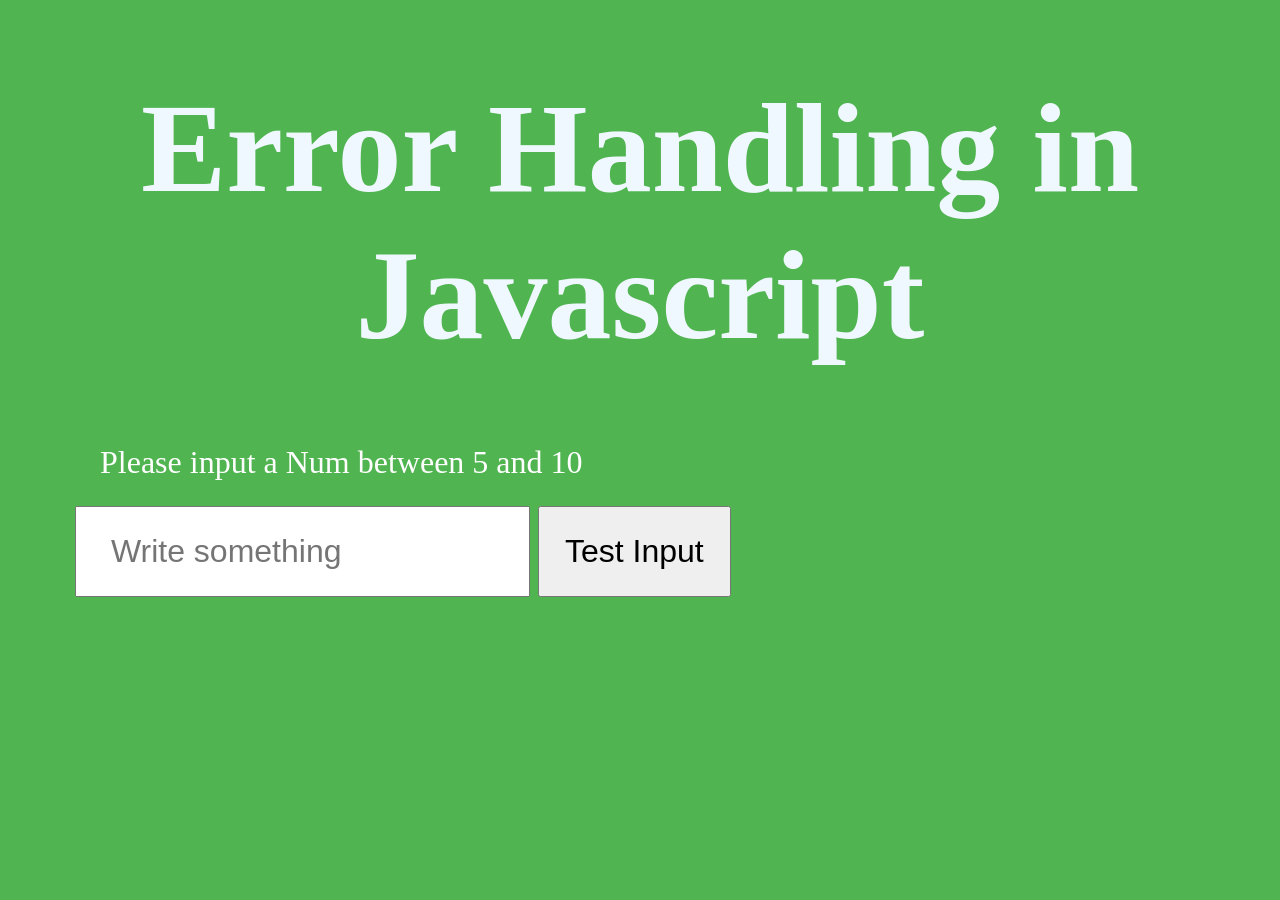
<file: New folder/index.html>
<!DOCTYPE html>
<html lang="en">

<head>
    <meta charset="UTF-8">
    <meta http-equiv="X-UA-Compatible" content="IE=edge">
    <meta name="viewport" content="width=device-width, initial-scale=1.0">
    <title>Document</title>
    <script src="./errorHandle.js"> </script>
</head>
<style>
    * {
        padding: 25px;
        margin: auto;
        font-size: xx-large;
    }

    body {
        background-color: rgba(33, 160, 33, 0.787);
    }

    h1 {
        font-size: 10vw;
        color: aliceblue;
        text-align: center;
    }

    .main {
        font-size: xx-large;
        color: white;
    }

    button {
        color: black;
    }
</style>




<body>
    <h1> Error Handling in Javascript </h1>
    <div class="main">
        <p> Please input a Num between 5 and 10 </p>

        <input type="text" id="demo" label="noprobs" placeholder=" Write something">
        <button type="button" onclick="myFunction()"> Test Input </button>
        <br>
        <h2 id="msg"></h2>
    </div>
</body>

</html>
</file>
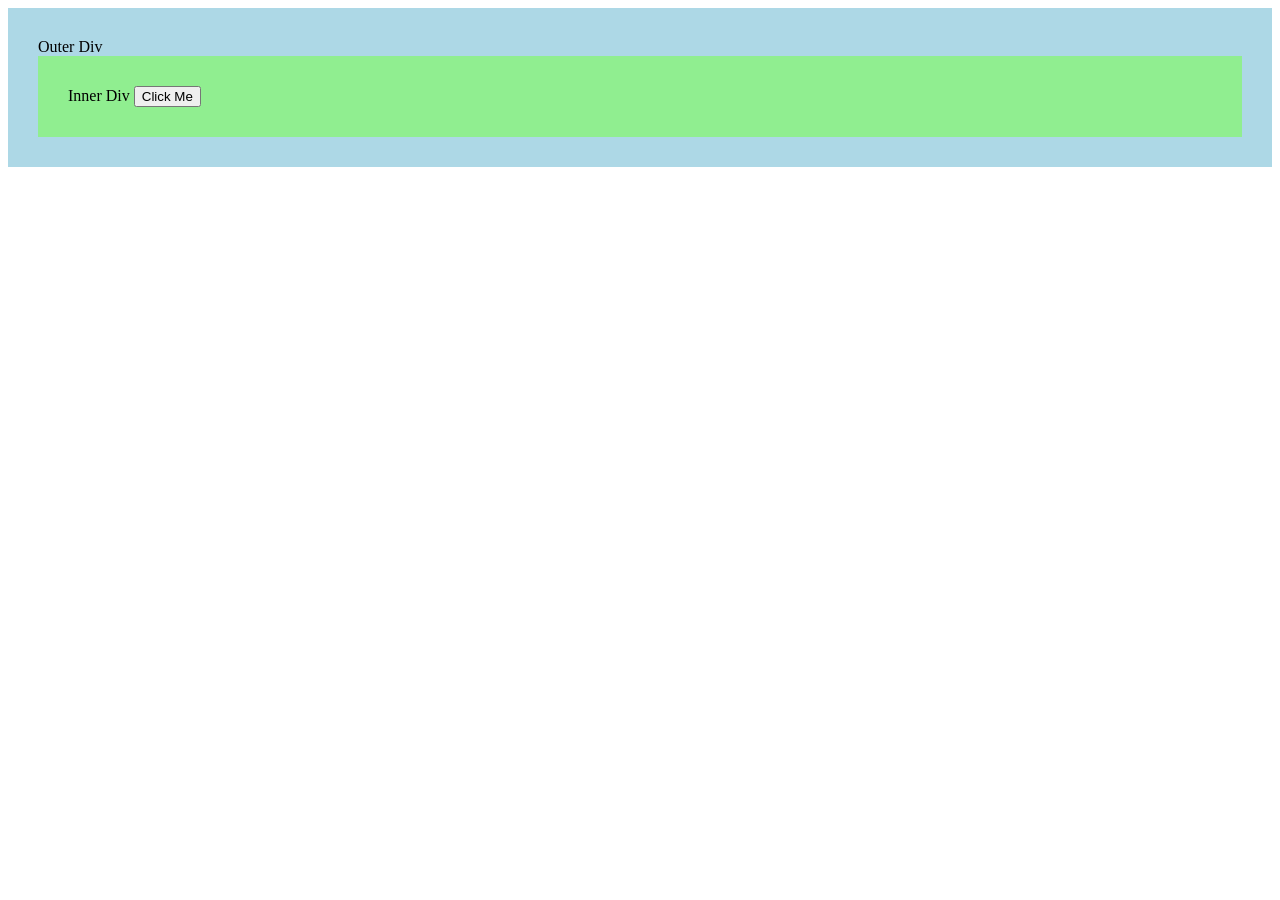
<file: DOM Theory/DOM.html>
<!DOCTYPE html>
<html lang="en">
  <head>
    <meta charset="UTF-8" />
    <meta name="viewport" content="width=device-width, initial-scale=1.0" />
    <title>Document</title>
  </head>
  <body>
    <!-- What is Event Propagation?

When an event occurs on an element, it does not only trigger on that element. Instead, it propagates through the DOM tree.

There are 3 phases:

Capturing Phase (Event Capture)

The event starts at the root of the DOM and moves down toward the target element.

Rarely used but can be enabled.

Target Phase

The event reaches the target element where the action happened.

Bubbling Phase (Event Bubble)

The event moves up from the target element to the root (document), triggering handlers along the way.

Most common phase used in JavaScript.

 How to Observe Event Propagation -->
<div id="outer" style="padding:30px; background:lightblue;">
  Outer Div
  <div id="inner" style="padding:30px; background:lightgreen;">
    Inner Div
    <button id="btn">Click Me</button>
  </div>
</div>


<!-- abcd
<ul>
    <li>a</li>
    <li>b</li>
    <li>c</li>
    <li>d</li>
</ul> -->

<script>
const outer = document.getElementById("outer");
const inner = document.getElementById("inner");
const btn = document.getElementById("btn");





// Bubbling phase (default)
// outer.addEventListener("click", () => console.log("Outer clicked"));
// inner.addEventListener("click", () => console.log("Inner clicked"));
// btn.addEventListener("click", () => console.log("Button clicked"));


// outer.addEventListener("click", () => console.log("Outer capturing"), true);
// inner.addEventListener("click", () => console.log("Inner capturing"), true);
// btn.addEventListener("click", () => console.log("Button capturing"), true);
</script>


<!-- If you click the button, console output:

Button clicked
Inner clicked
Outer clicked


 This shows bubbling: event goes from target → parent → ancestor.

 Using Capturing Phase

You can capture events on the way down by passing true as the third argument in addEventListener. -->
<!-- 
outer.addEventListener("click", () => console.log("Outer capturing"), true);
inner.addEventListener("click", () => console.log("Inner capturing"), true);
btn.addEventListener("click", () => console.log("Button capturing"), true); -->

<!-- 
Clicking button output:

Outer capturing
Inner capturing
Button capturing
Button clicked
Inner clicked
Outer clicked -->


<!-- Capturing first → Target → Bubbling

 Stopping Propagation

Sometimes you don’t want the event to bubble up.

btn.addEventListener("click", (e) => {
  console.log("Button clicked");
  e.stopPropagation(); // stops bubbling
}); -->


<!-- Now, only "Button clicked" will log. Inner and Outer won’t get triggered.

 Summary
Concept	Description
Capturing Phase	Event travels top → bottom
Target Phase	Event reaches the target element
Bubbling Phase	Event travels bottom → top (most used)
stopPropagation()	Stops event from going further
preventDefault()	Stops default browser behavior (like form submit)

Event propagation is important for:

Event delegation (handle multiple child elements via parent)

Preventing unwanted actions (stopPropagation)

Controlling UI interactions efficiently -->
  </body>
</html>
</file>
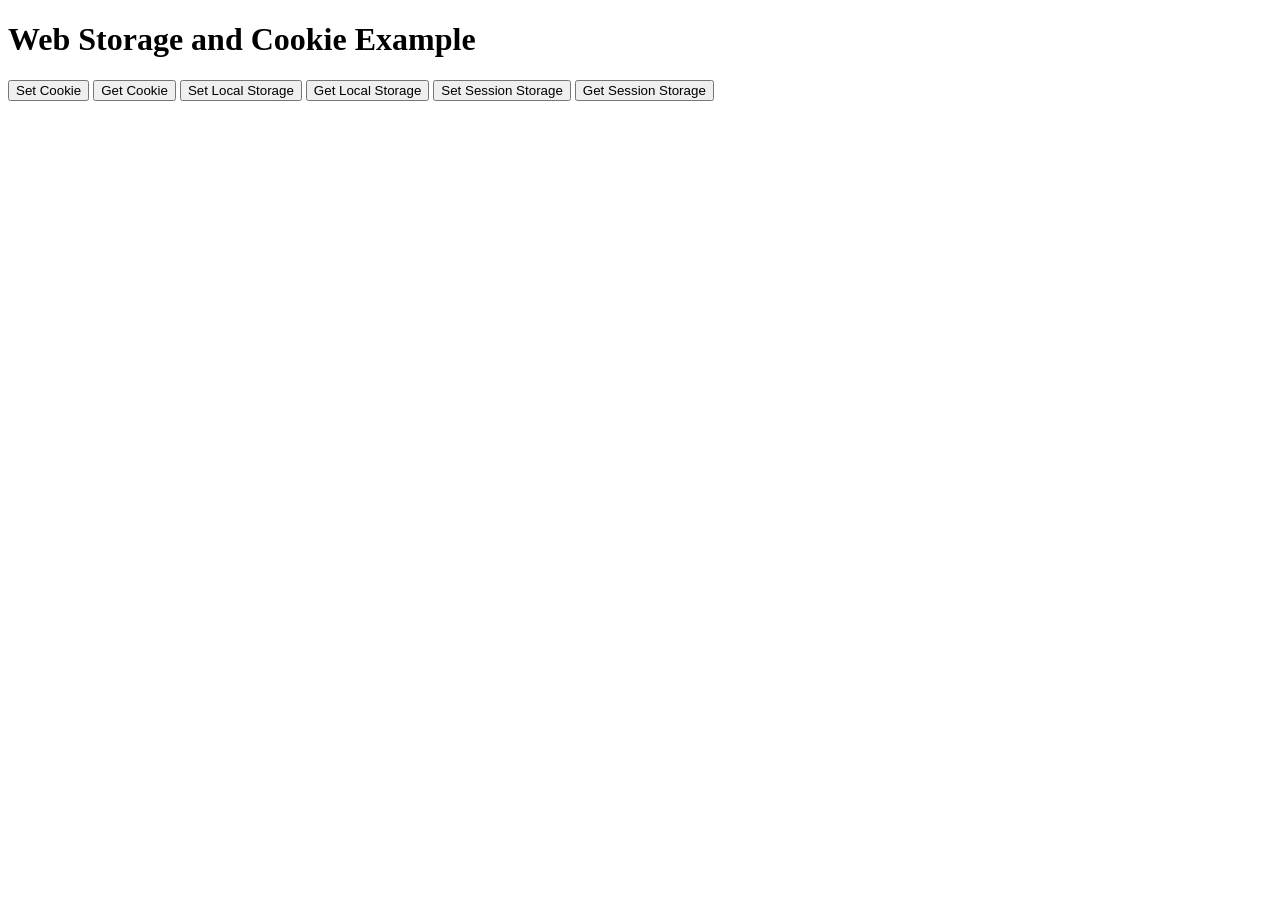
<file: DOM/basic.html>
<!DOCTYPE html>
<html lang="en">
<head>
    <meta charset="UTF-8">
    <title>Storage Example</title>
</head>
<body>
    <h1>Web Storage and Cookie Example</h1>
    <button onclick="setCookie('user', 'Abhishek Dhone', 1)">Set Cookie</button>
    <button onclick="getCookie('user')">Get Cookie</button>
    <button onclick="setLocalStorage('background', 'blue')">Set Local Storage</button>
    <button onclick="getLocalStorage('background')">Get Local Storage</button>
    <button onclick="setSessionStorage('sessionName', 'SessionUser')">Set Session Storage</button>
    <button onclick="getSessionStorage('sessionName')">Get Session Storage</button>

    <script src="basic.js"></script>
</body>
</html>
</file>
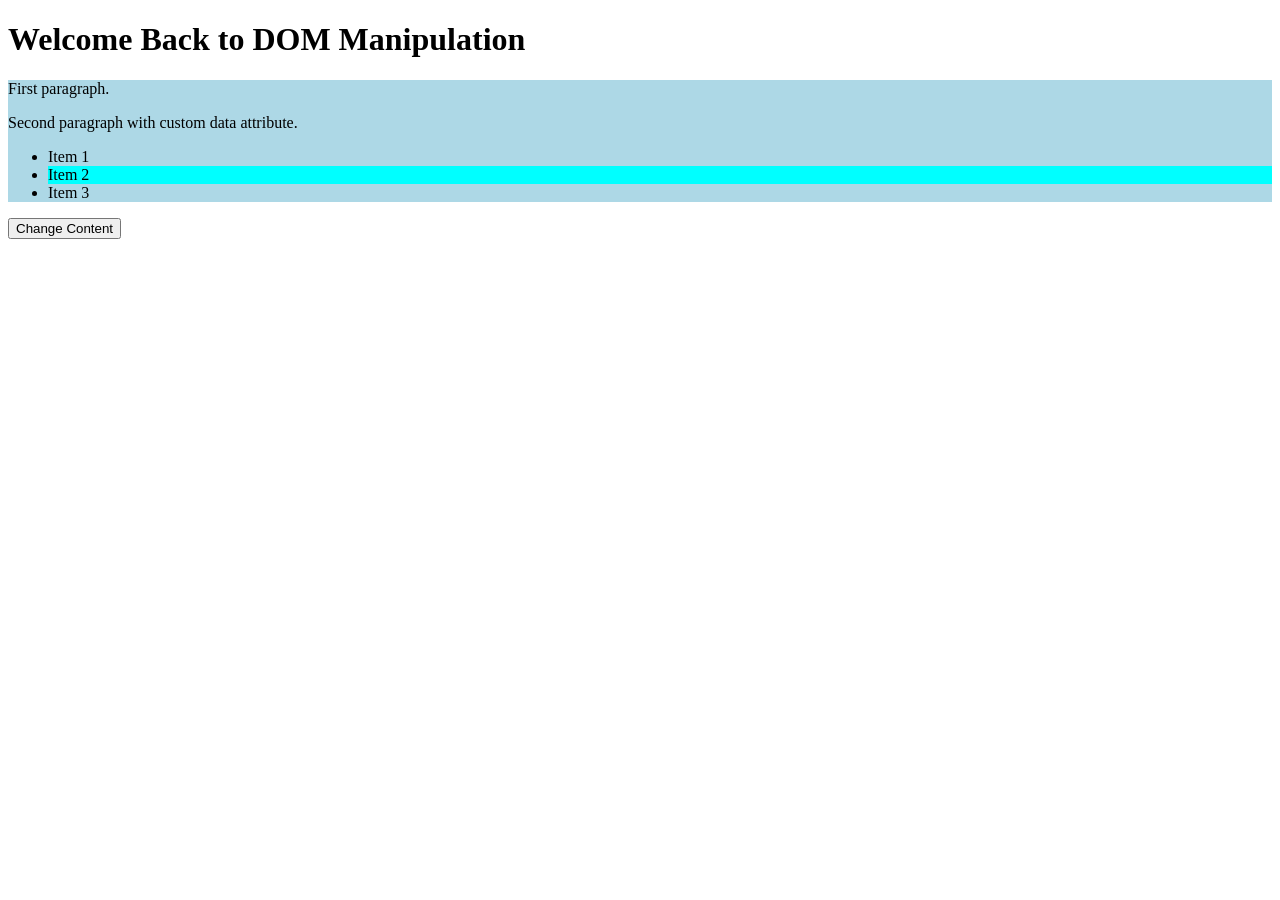
<file: DOM/dom1.html>
<!DOCTYPE html>
<html lang="en">
<head>
    <meta charset="UTF-8">
    <title>DOM Manipulation Example</title>
    <style>
        .new-class{
            background-color: aqua;
        }
    </style>
</head>
<body>
    <h1 id="header">Welcome to DOM Manipulation</h1>
    <div class="content">
        <p class="paragraph">First paragraph.</p>
        <p class="paragraph" data-custom="special">Second paragraph with custom data attribute.</p>
        <ul id="list">
            <li class="item">Item 1</li>
            <li class="item">Item 2</li>
            <li class="item">Item 3</li>
        </ul>
    </div>
    <button onclick="changeContent()">Change Content</button>

    <script src="dom1.js"></script>
</body>
</html>
</file>
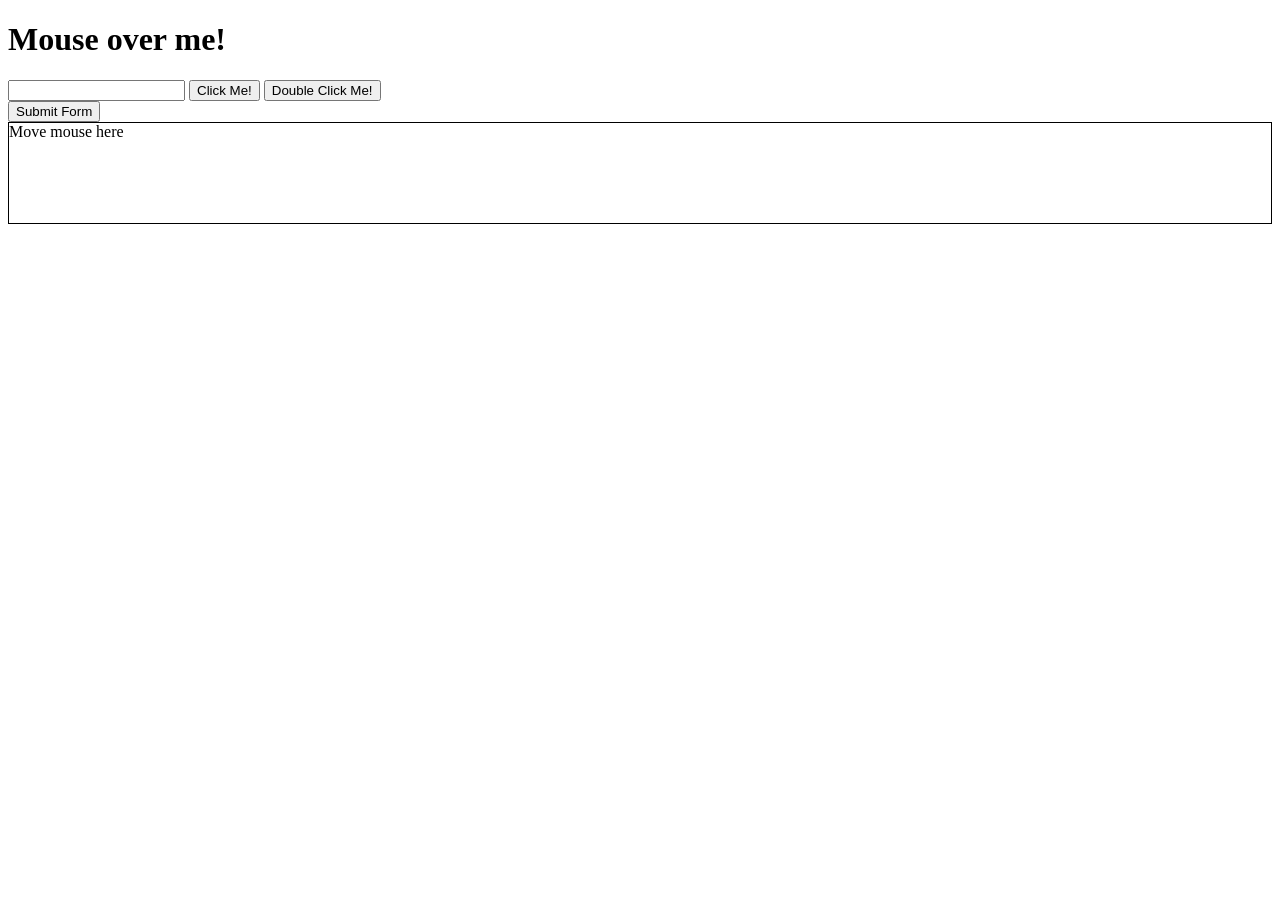
<file: DOM/dom3.html>
<!DOCTYPE html>
<html lang="en">
<head>
    <meta charset="UTF-8">
    <title>Event Handlers Example</title>
    <script src="dom3.js" defer></script>
</head>
<body>
    <h1 id="mouseArea" onmouseover="handleMouseOver()" onmouseout="handleMouseOut()">Mouse over me!</h1>
    <input type="text" id="inputField" onfocus="handleFocus()" onblur="handleBlur()">
    <button onclick="handleClick()">Click Me!</button>
    <button ondblclick="handleDoubleClick()">Double Click Me!</button>
    <form onsubmit="handleSubmit()">
        <input type="submit" value="Submit Form">
    </form>
    <div id="location" onmousemove="handleMouseMove(event)" style="border: 1px solid black; height: 100px;">
        Move mouse here
    </div>
</body>
</html>
</file>
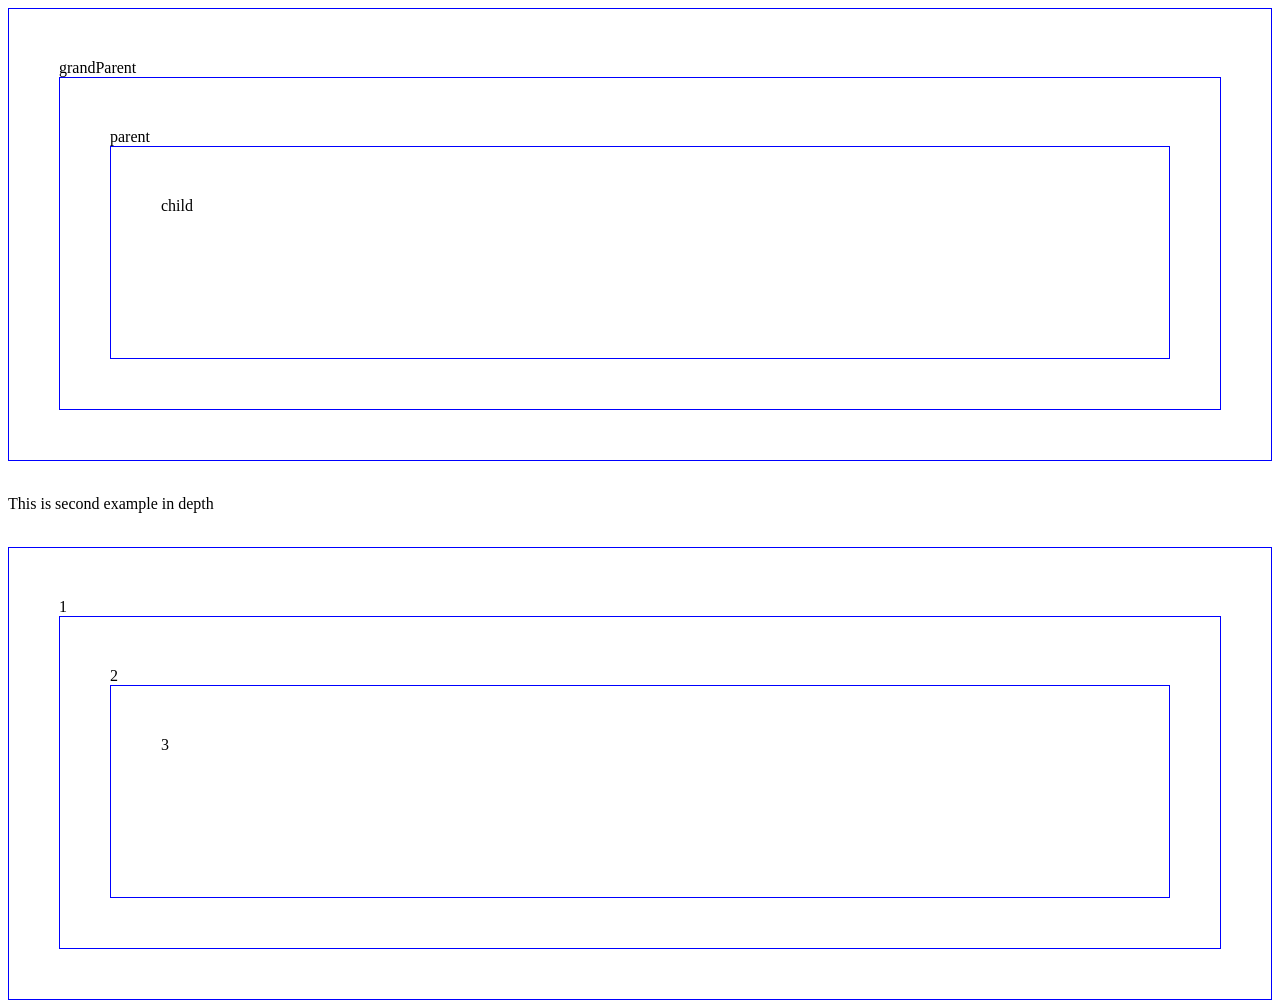
<file: DOM/eventBubbling.html>
<!DOCTYPE html>
<html lang="en">

<head>
    <meta charset="UTF-8">
    <meta http-equiv="X-UA-Compatible" content="IE=edge">
    <meta name="viewport" content="width=device-width, initial-scale=1.0">
    <title>Document</title>
    <style>
        div {
            min-height: 111px;
            min-width: 100px;
            padding: 50px;
            border: 1px solid blue;
        }
    </style>

</head>


<body>

    <div id="grandParent">
        grandParent
        <div id="parent">
            parent
            <div id="child">
                child
            </div>
        </div>
    </div>

    </br>
    <p> This is second example in depth</p>
    </br>


    <div class="container" id="1">
        1
        <div class="container" id="2">
            2
            <div class="container" id="3">
                3
            </div>
        </div>
    </div>

</body>

<script src="./eventBubling.js"></script>

</html>
</file>
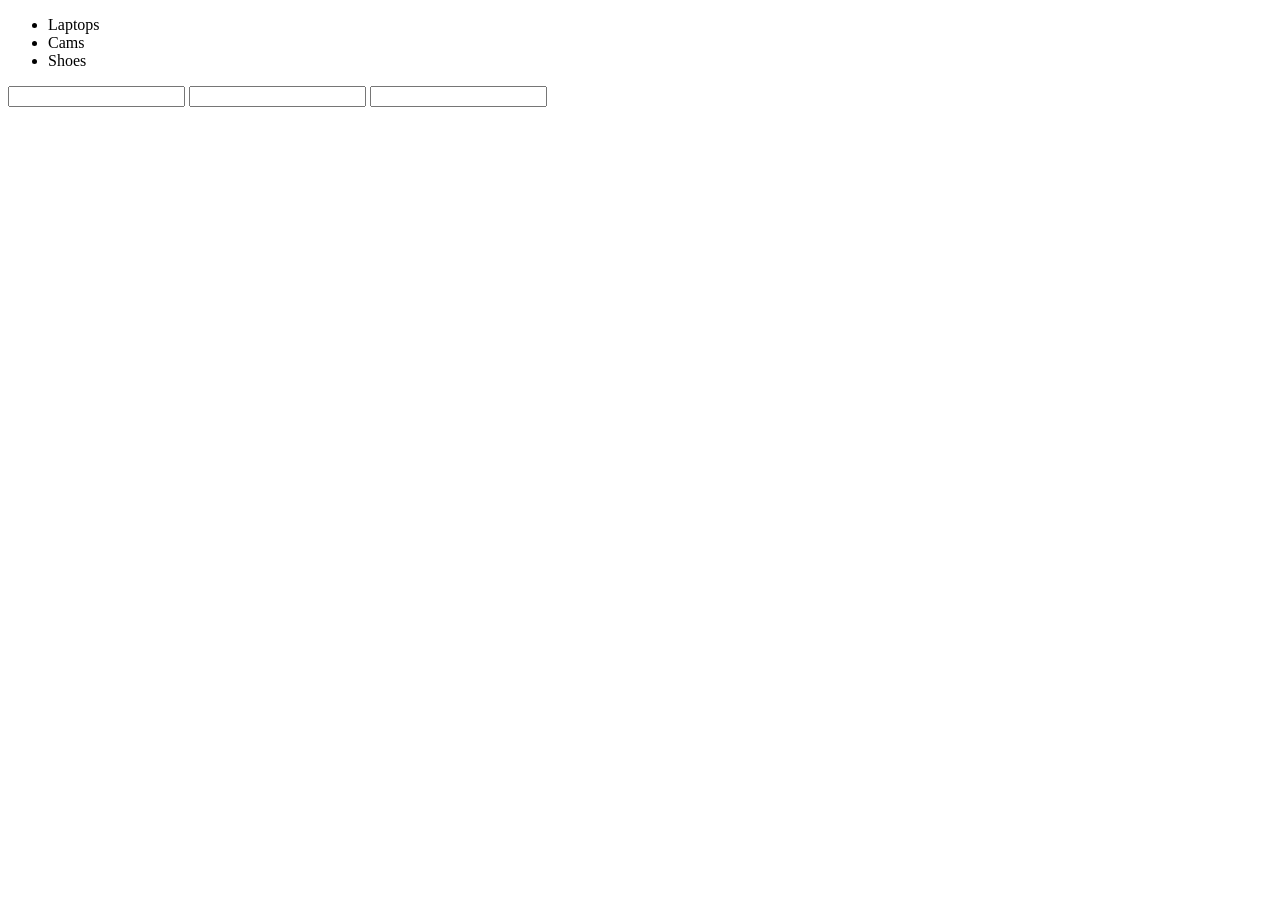
<file: DOM/eventDelegation.html>
<!DOCTYPE html>
<html lang="en">

<head>
    <meta charset="UTF-8">
    <meta http-equiv="X-UA-Compatible" content="IE=edge">
    <meta name="viewport" content="width=device-width, initial-scale=1.0">
    <title>Document</title>
</head>

<body>

    <!-- Example 1 -->
       
    <div>
        <ul id="category">
            <li id="laptops"> Laptops </li>
            <li id="cameras"> Cams </li>
            <li id="shoes"> Shoes </li>
        </ul>
    </div>
   


    <!-- Example 2 -->

    <div id="form">
        <input type="text" id="name" data-uppercase data-nocase>
        <input type="text" id="pan" data-uppercase>
        <input type="text" id="mobile" data-uppercase>
    </div>

    <script src="./eventDelegation.js"></script>
</body>

</html>
</file>
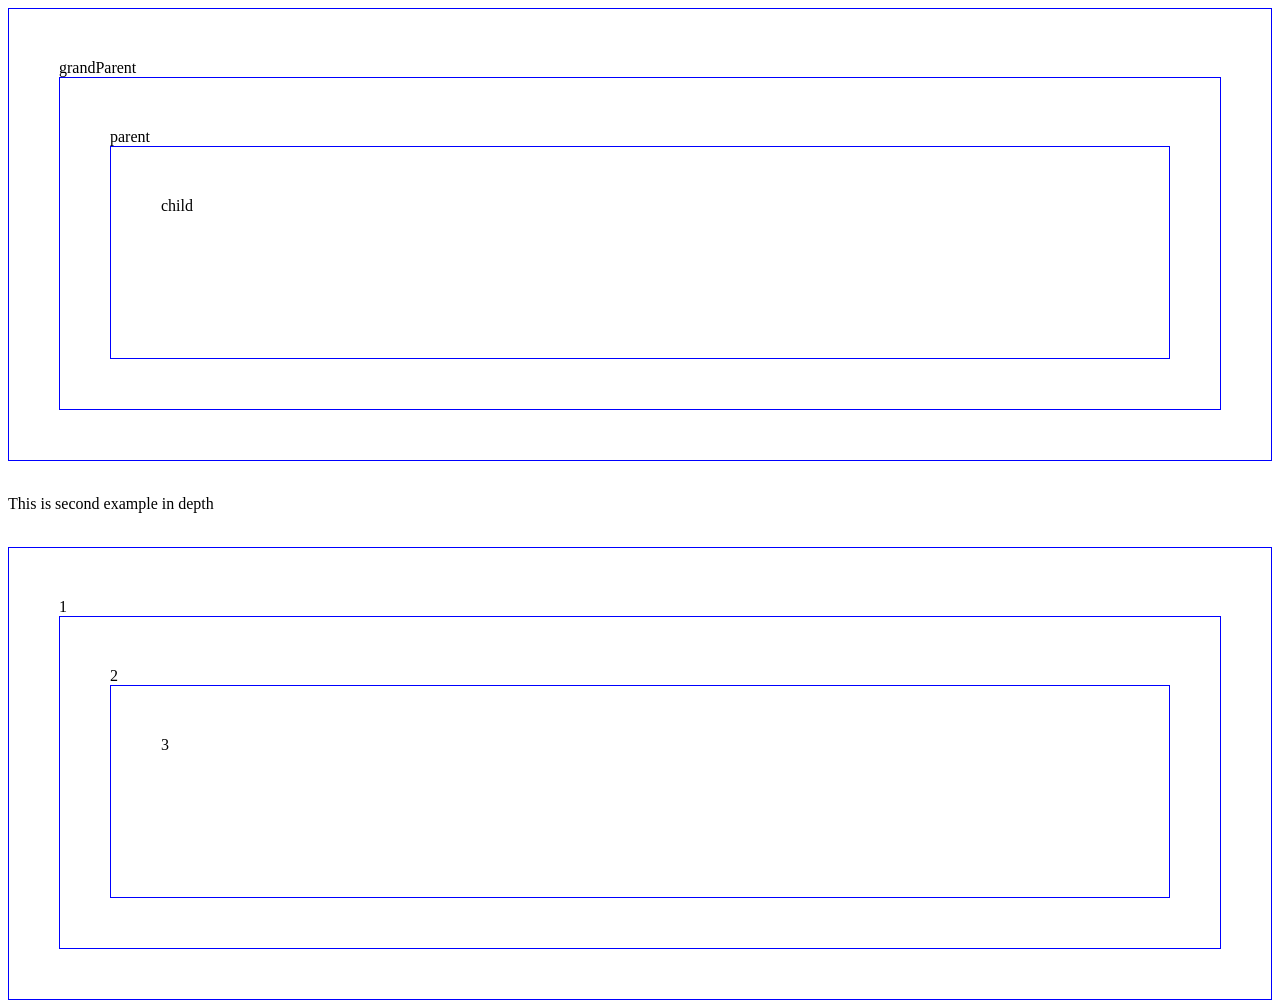
<file: DOM/eventPropogation.html>
<!DOCTYPE html>
<html lang="en">

<head>
    <meta charset="UTF-8">
    <meta http-equiv="X-UA-Compatible" content="IE=edge">
    <meta name="viewport" content="width=device-width, initial-scale=1.0">
    <title>Document</title>
    <style>
        div {
            min-height: 111px;
            min-width: 100px;
            padding: 50px;
            border: 1px solid blue;
        }
    </style>

</head>


<body>

    <div id="grandParent">
        grandParent
        <div id="parent">
            parent
            <div id="child">
                child
            </div>
        </div>
    </div>

    </br>
    <p> This is second example in depth</p>
    </br>


    <div class="container" id="1">
        1
        <div class="container" id="2">
            2
            <div class="container" id="3">
                3
            </div>
        </div>
    </div>

</body>

<script src="./eventPropogation.js"></script>

</html>
</file>
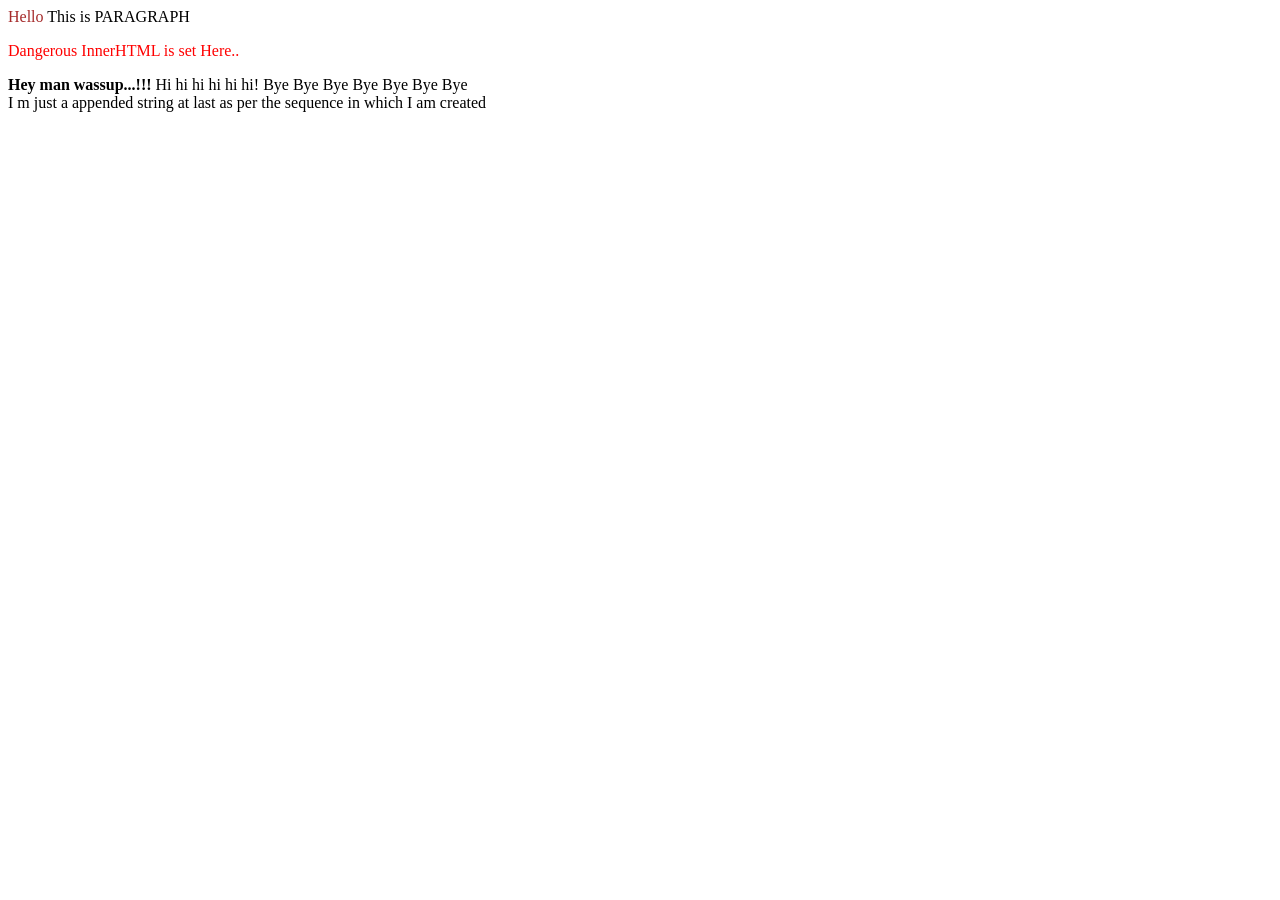
<file: DOM/simpleDOMmanu.html>
<!DOCTYPE html>
<html lang="en">

<head>
    <meta charset="UTF-8">
    <meta http-equiv="X-UA-Compatible" content="IE=edge">
    <meta name="viewport" content="width=device-width, initial-scale=1.0">
    <title>Document</title>
    <script src="./simpleDOMmanu.js" defer></script>
</head>

<body>
    <div id="hb">
        <span style="color:brown"> Hello</span>
        <span style="display : none"> Bye </span>
        <span id="hi" title="I am Hi"> Hi hi hi hi hi hi! </span>
        <span id="bye"> Bye Bye Bye Bye Bye Bye Bye </span>
        <span id="spanData" data-myPara="This is the data set"> This is PARAGRAPH </span>
    </div>
</body>

</html>
</file>
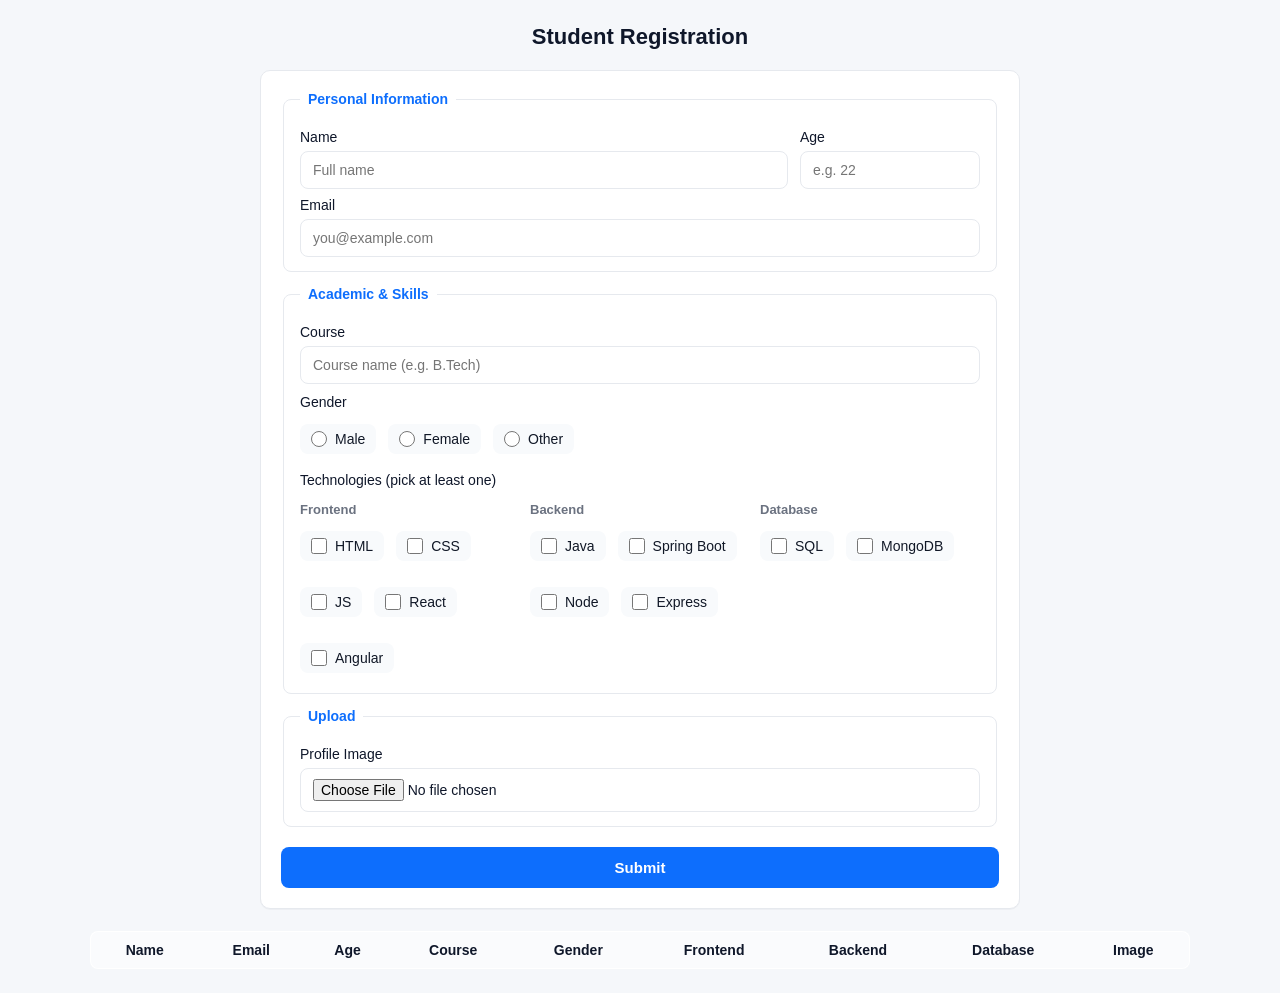
<file: From/studentFormAndTable.html>
<!DOCTYPE html>
<html lang="en">
  <head>
    <meta charset="utf-8" />
    <title>Student Registration Form</title>
    <meta name="viewport" content="width=device-width,initial-scale=1" />
    <link rel="stylesheet" href="./style.css">
  </head>
  <body>
    <h2>Student Registration</h2>

    <form id="studentForm" novalidate>
      <!-- Personal -->
      <fieldset>
        <legend>Personal Information</legend>
        <div class="row">
          <div style="flex: 1; min-width: 180px">
            <label for="name">Name</label>
            <input id="name" type="text" placeholder="Full name" />
            <div class="error" id="nameError">
              Name is required (min 3 chars)
            </div>
          </div>

          <div style="width: 180px">
            <label for="age">Age</label>
            <input
              id="age"
              type="number"
              placeholder="e.g. 22"
              min="23"
              max="100"
            />
            <div class="error" id="ageError">Enter valid age (23-100)</div>
          </div>
        </div>

        <div style="margin-top: 8px">
          <label for="email">Email</label>
          <input id="email" type="email" placeholder="you@example.com" />
          <div class="error" id="emailError">Enter a valid email</div>
        </div>
      </fieldset>

      <!-- Academic -->
      <fieldset>
        <legend>Academic & Skills</legend>

        <div>
          <label for="course">Course</label>
          <input
            id="course"
            type="text"
            placeholder="Course name (e.g. B.Tech)"
          />
          <div class="error" id="courseError">Course is required</div>
        </div>

        <div style="margin-top: 10px">
          <label>Gender</label>
          <div
            class="option-grid"
            role="radiogroup"
            aria-label="gender options"
          >
            <label class="option-item"
              ><input type="radio" name="gender" value="Male" /> Male</label
            >
            <label class="option-item"
              ><input type="radio" name="gender" value="Female" /> Female</label
            >
            <label class="option-item"
              ><input type="radio" name="gender" value="Other" /> Other</label
            >
          </div>
          <div class="error" id="genderError">Select a gender</div>
        </div>

        <div style="margin-top: 12px">
          <label>Technologies (pick at least one)</label>

          <div
            style="
              display: grid;
              grid-template-columns: repeat(3, 1fr);
              gap: 10px;
              margin-top: 8px;
            "
          >
            <!-- Frontend -->
            <div>
              <div class="muted" style="font-weight: 600; margin-bottom: 6px">
                Frontend
              </div>
              <div class="option-grid" id="frontendGroup">
                <label class="option-item"
                  ><input type="checkbox" name="frontend" value="HTML" />
                  HTML</label
                >
                <label class="option-item"
                  ><input type="checkbox" name="frontend" value="CSS" />
                  CSS</label
                >
                <label class="option-item"
                  ><input type="checkbox" name="frontend" value="JS" />
                  JS</label
                >
                <label class="option-item"
                  ><input type="checkbox" name="frontend" value="React" />
                  React</label
                >
                <label class="option-item"
                  ><input type="checkbox" name="frontend" value="Angular" />
                  Angular</label
                >
              </div>
            </div>

            <!-- Backend -->
            <div>
              <div class="muted" style="font-weight: 600; margin-bottom: 6px">
                Backend
              </div>
              <div class="option-grid" id="backendGroup">
                <label class="option-item"
                  ><input type="checkbox" name="backend" value="Java" />
                  Java</label
                >
                <label class="option-item"
                  ><input type="checkbox" name="backend" value="Spring Boot" />
                  Spring Boot</label
                >
                <label class="option-item"
                  ><input type="checkbox" name="backend" value="Node" />
                  Node</label
                >
                <label class="option-item"
                  ><input type="checkbox" name="backend" value="Express" />
                  Express</label
                >
              </div>
            </div>

            <!-- Database -->
            <div>
              <div class="muted" style="font-weight: 600; margin-bottom: 6px">
                Database
              </div>
              <div class="option-grid" id="databaseGroup">
                <label class="option-item"
                  ><input type="checkbox" name="database" value="SQL" />
                  SQL</label
                >
                <label class="option-item"
                  ><input type="checkbox" name="database" value="MongoDB" />
                  MongoDB</label
                >
              </div>
            </div>
          </div>

          <div class="error" id="techError">Select at least one technology</div>
        </div>
      </fieldset>

      <!-- Upload -->
      <fieldset>
        <legend>Upload</legend>
        <label for="image">Profile Image</label>
        <input id="image" type="file" accept="image/*" />
        <div class="error" id="imageError">Upload an image</div>
      </fieldset>

      <button type="submit">Submit</button>
    </form>

    <div class="table-wrap">
      <table id="studentTable" aria-live="polite">
        <thead>
          <tr>
            <th>Name</th>
            <th>Email</th>
            <th>Age</th>
            <th>Course</th>
            <th>Gender</th>
            <th>Frontend</th>
            <th>Backend</th>
            <th>Database</th>
            <th>Image</th>
          </tr>
        </thead>
        <tbody></tbody>
      </table>
    </div>
    <script src="./validation.js"></script>
  </body>
</html>
</file>
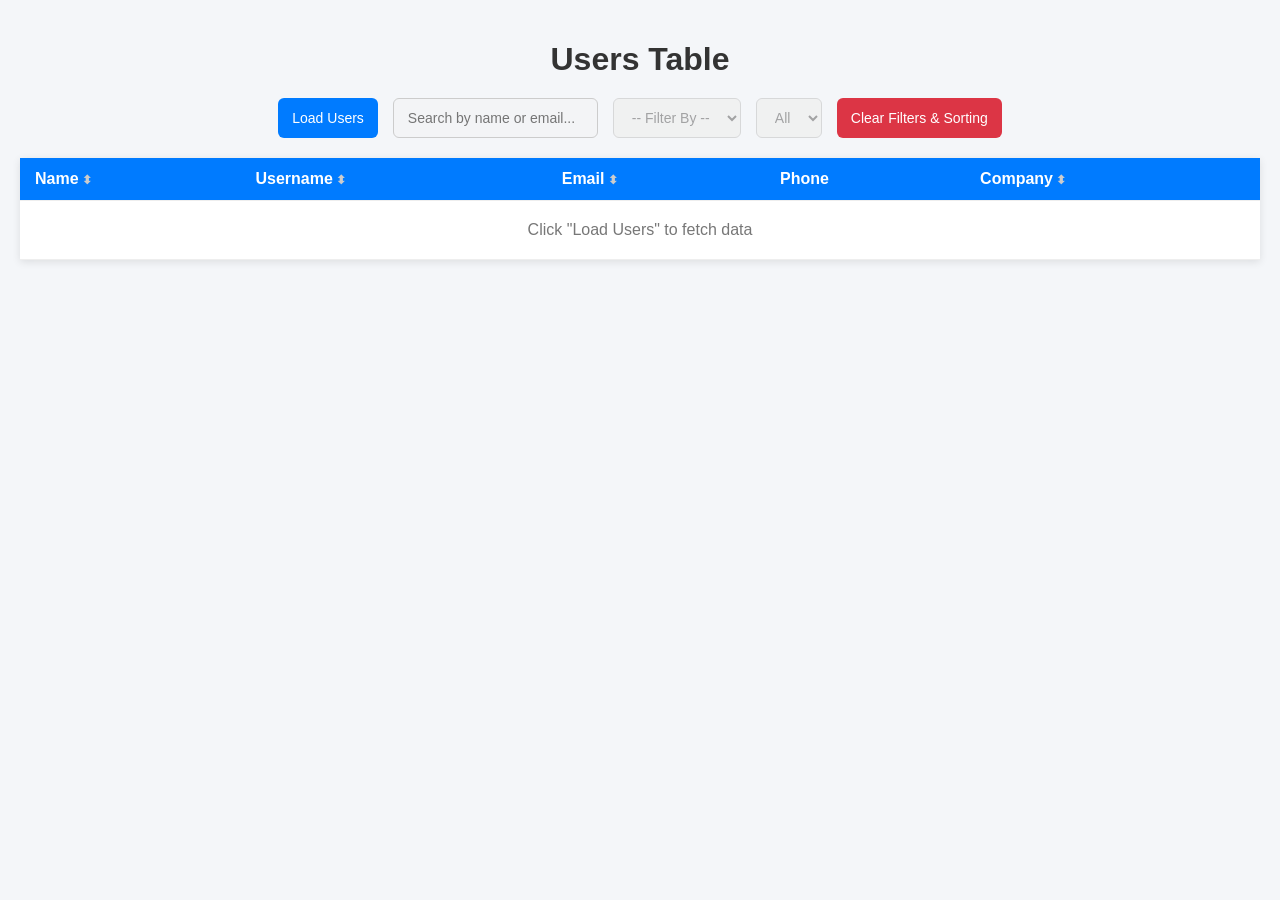
<file: Table/UsersTabale.html>
<!DOCTYPE html>
<html lang="en">
<head>
  <meta charset="UTF-8">
  <meta name="viewport" content="width=device-width, initial-scale=1.0">
  <title>Users Table - JSONPlaceholder</title>
  <link rel="stylesheet" href="./style.css">
</head>
<body>

  <h1>Users Table</h1>

  <div class="controls">
    <button id="loadBtn">Load Users</button>
    <input type="text" id="searchInput" placeholder="Search by name or email..." disabled>
    <select id="filterType" disabled>
      <option value="">-- Filter By --</option>
      <option value="company">Company</option>
      <option value="city">City</option>
      <option value="website">Website</option>
    </select>
    <select id="filterValue" disabled>
      <option value="">All</option>
    </select>
    <button id="resetBtn" class="reset-btn" disabled>Clear Filters & Sorting</button>
  </div>

  <table>
    <thead>
      <tr>
        <th class="sortable" data-key="name">Name</th>
        <th class="sortable" data-key="username">Username</th>
        <th class="sortable" data-key="email">Email</th>
        <th>Phone</th>
        <th class="sortable" data-key="company">Company</th>
      </tr>
    </thead>
    <tbody id="userTableBody">
      <tr><td colspan="5" class="no-data">Click "Load Users" to fetch data</td></tr>
    </tbody>
  </table>
<script src="./source.js"></script>
</body>
</html>
</file>
<file: From/style.css>
/* ---------- Simple professional styles ---------- */
:root {
  --accent: #0d6efd;
  --bg: #f5f7fa;
  --card: #ffffff;
  --muted: #6b7280;
  --border: #e6e9ee;
  --danger: #e11d48;
}

* {
  box-sizing: border-box;
}
body {
  font-family: "Inter", "Segoe UI", Arial, sans-serif;
  margin: 0;
  padding: 24px;
  background: var(--bg);
  color: #111827;
  -webkit-font-smoothing: antialiased;
}

h2 {
  text-align: center;
  margin: 0 0 20px;
  font-size: 22px;
  font-weight: 600;
  color: #0f172a;
}

form {
  max-width: 760px;
  margin: 0 auto;
  background: var(--card);
  border: 1px solid var(--border);
  border-radius: 10px;
  padding: 20px;
  box-shadow: 0 1px 0 rgba(16, 24, 40, 0.03);
}

fieldset {
  border: 1px solid var(--border);
  padding: 14px 16px;
  border-radius: 8px;
  margin-bottom: 14px;
}

legend {
  padding: 0 8px;
  font-weight: 600;
  color: var(--accent);
  font-size: 14px;
}

.row {
  display: flex;
  gap: 12px;
  flex-wrap: wrap;
}

label {
  display: block;
  margin: 8px 0 6px;
  font-weight: 500;
  font-size: 14px;
  color: #0f172a;
}

input[type="text"],
input[type="email"],
input[type="number"],
input[type="file"],
select {
  width: 100%;
  padding: 10px 12px;
  border: 1px solid var(--border);
  border-radius: 8px;
  font-size: 14px;
  background: #fff;
  color: #0f172a;
  transition: box-shadow 0.12s, border-color 0.12s;
}

input:focus,
select:focus {
  outline: none;
  border-color: var(--accent);
  box-shadow: 0 6px 18px rgba(13, 110, 253, 0.08);
}

/* Hide number arrows */
input[type="number"]::-webkit-inner-spin-button,
input[type="number"]::-webkit-outer-spin-button {
  -webkit-appearance: none;
  margin: 0;
}
input[type="number"] {
  -moz-appearance: textfield;
}

.option-grid {
  display: flex;
  gap: 12px;
  flex-wrap: wrap;
  margin-top: 6px;
}

.option-item {
  display: flex;
  align-items: center;
  gap: 8px;
  background: #f8fafc;
  padding: 6px 10px;
  border-radius: 8px;
  border: 1px solid transparent;
  font-size: 14px;
  color: #111827;
}
.option-item input {
  margin: 0;
  width: 16px;
  height: 16px;
  accent-color: var(--accent);
}

.muted {
  color: var(--muted);
  font-size: 13px;
  margin-top: 6px;
}

.error {
  color: var(--danger);
  font-size: 13px;
  margin-top: 6px;
  display: none;
}

button {
  width: 100%;
  padding: 12px;
  font-size: 15px;
  font-weight: 600;
  color: #fff;
  background: var(--accent);
  border: none;
  border-radius: 8px;
  cursor: pointer;
  margin-top: 6px;
}
button:hover {
  filter: brightness(0.95);
}

/* table */
.table-wrap {
  max-width: 1100px;
  margin: 22px auto 0;
  overflow: auto;
}

table {
  width: 100%;
  border-collapse: collapse;
  background: var(--card);
  border: 1px solid var(--border);
  border-radius: 8px;
  overflow: hidden;
}

th,
td {
  padding: 10px 12px;
  border-bottom: 1px solid var(--border);
  text-align: center;
  font-size: 14px;
}

th {
  background: #fafbfd;
  font-weight: 700;
  color: #0f172a;
}

tr:nth-child(even) {
  background: #fbfdff;
}

img.avatar {
  width: 48px;
  height: 48px;
  object-fit: cover;
  border-radius: 6px;
  display: inline-block;
  border: 1px solid var(--border);
}

/* responsive */
@media (max-width: 720px) {
  .row {
    flex-direction: column;
  }
  .option-grid {
    gap: 8px;
  }
  th,
  td {
    font-size: 13px;
    padding: 8px;
  }
  form {
    padding: 16px;
  }
}
</file>
<file: Table/style.css>
body {
      font-family: "Segoe UI", Tahoma, Geneva, Verdana, sans-serif;
      background: #f4f6f9;
      margin: 0;
      padding: 20px;
    }

    h1 {
      text-align: center;
      color: #333;
      margin-bottom: 20px;
    }

    .controls {
      display: flex;
      justify-content: center;
      gap: 15px;
      margin-bottom: 20px;
      flex-wrap: wrap;
    }

    input, select, button {
      padding: 10px 14px;
      border: 1px solid #ccc;
      border-radius: 6px;
      font-size: 14px;
    }

    button {
      background: #007bff;
      color: white;
      border: none;
      cursor: pointer;
      transition: 0.3s;
    }

    button:hover {
      background: #0056b3;
    }

    .reset-btn {
      background: #dc3545;
    }

    .reset-btn:hover {
      background: #a71d2a;
    }

    table {
      width: 100%;
      border-collapse: collapse;
      background: #fff;
      box-shadow: 0 2px 8px rgba(0,0,0,0.1);
    }

    th, td {
      padding: 12px 15px;
      border-bottom: 1px solid #eee;
      text-align: left;
      cursor: default;
    }

    th.sortable {
      cursor: pointer;
    }

    th.sortable::after {
      content: " ⬍";
      font-size: 12px;
      color: #ccc;
    }

    th.sorted-asc::after {
      content: " ▲";
      color: #007bff;
    }

    th.sorted-desc::after {
      content: " ▼";
      color: #007bff;
    }

    th {
      background: #007bff;
      color: white;
    }

    tr:hover {
      background: #f1f1f1;
    }

    .no-data {
      text-align: center;
      padding: 20px;
      color: #777;
    }
</file>
